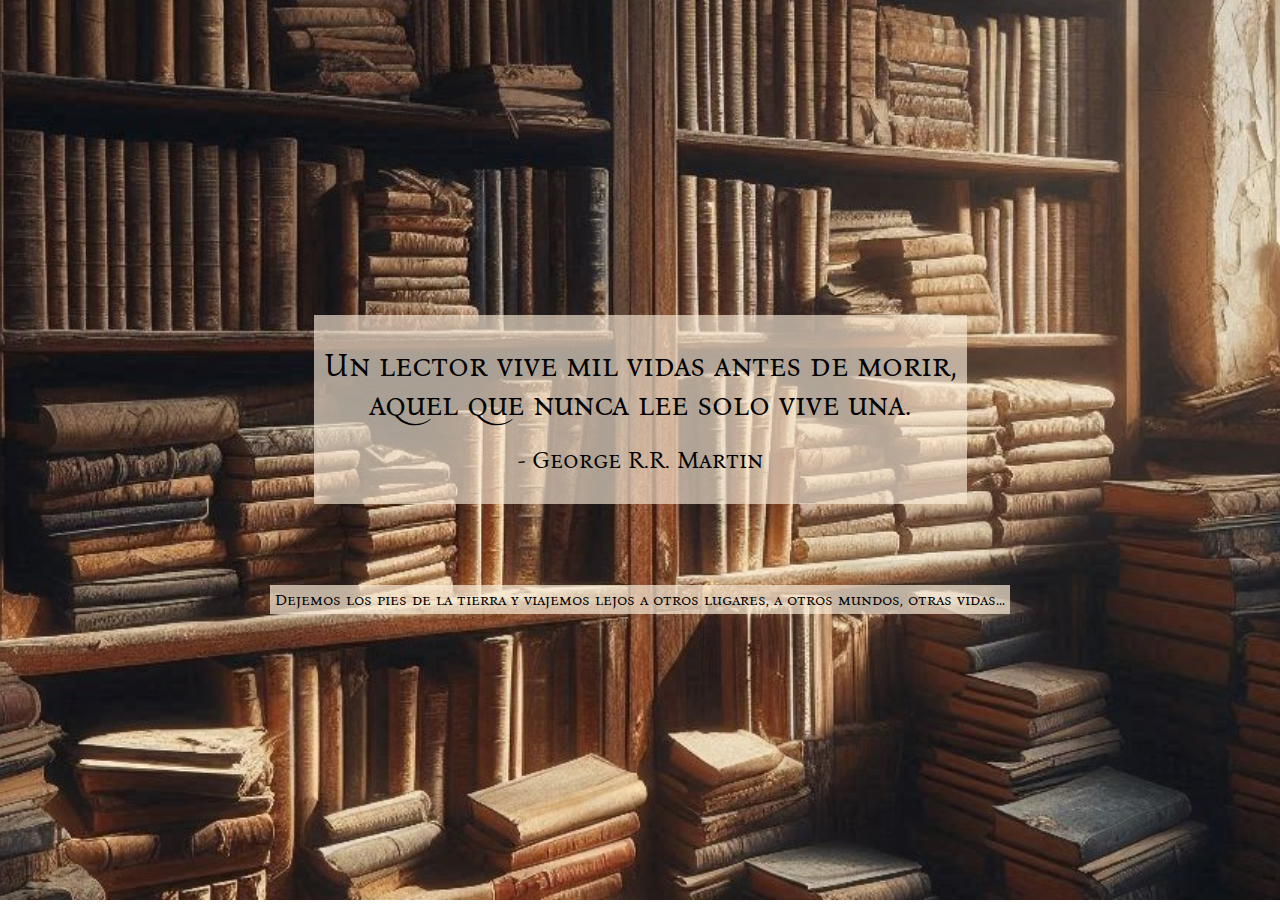
<file: index.html>
<!DOCTYPE html>
<html lang="es">
<head>
    <meta charset="UTF-8">
    <meta name="viewport" content="width=device-width, initial-scale=1.0">
    <title>Biblioteca</title>
    <link rel="icon" type="image/png" href="libro.png">
    <link rel="stylesheet" href="style.css">
    <link rel="preconnect" href="https://fonts.googleapis.com">
    <link rel="preconnect" href="https://fonts.gstatic.com" crossorigin>
    <link href="https://fonts.googleapis.com/css2?family=Bona+Nova+SC:ital,wght@0,400;0,700;1,400&display=swap" rel="stylesheet">    
</head>
<body>
    <img class="full-screen-image" src="antigualib-copia.jpeg" alt="">
    <div id="especial">
        <div id="frase">
            <h1 class="bona-nova-sc-regular">Un lector vive mil vidas antes de morir,<br> aquel que nunca lee solo vive una.</h1>
            <h2 class="bona-nova-sc-regular">- George R.R. Martin</h2>
        </div>
        <div id="botoninicio">
            <a href="estantería.html" class="bona-nova-sc-regular">Dejemos los pies de la tierra y viajemos lejos a otros lugares, a otros mundos, otras vidas...</a>
        </div>
    </div>
</body>

</html>
</file>
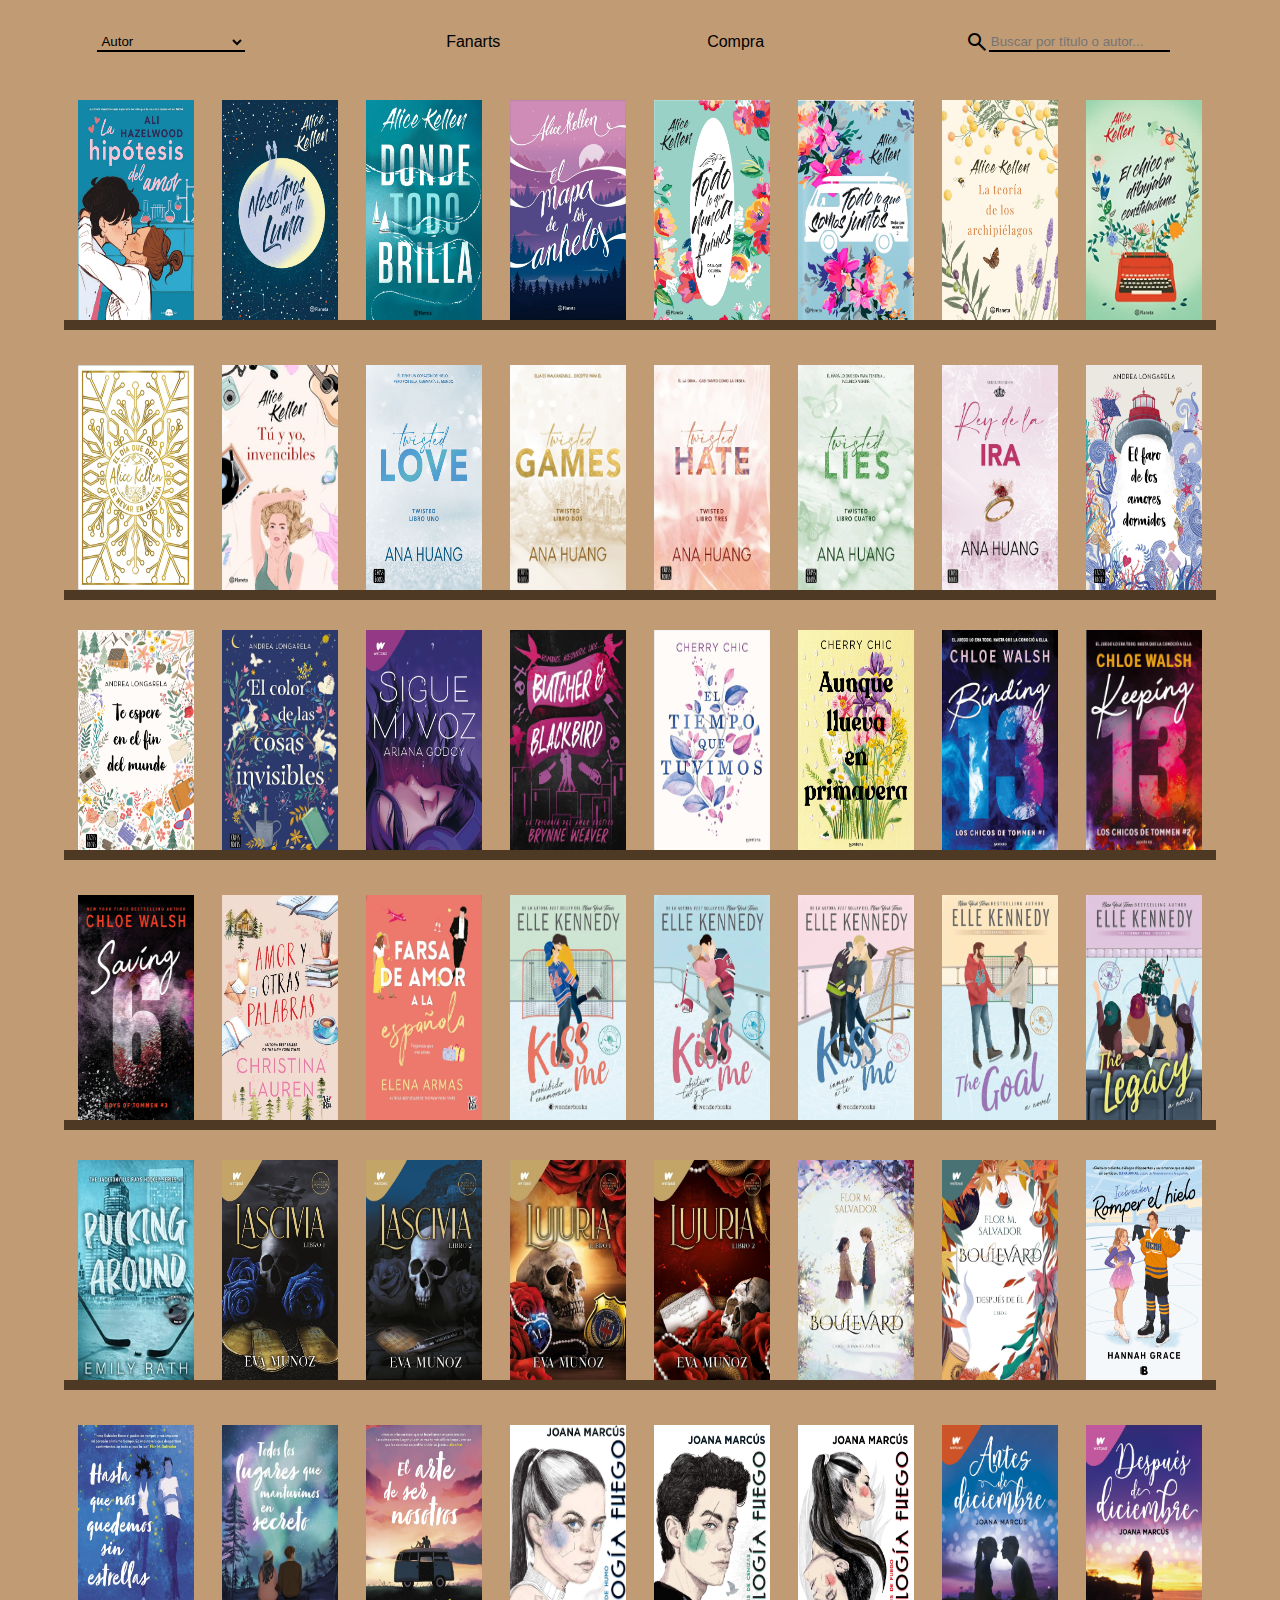
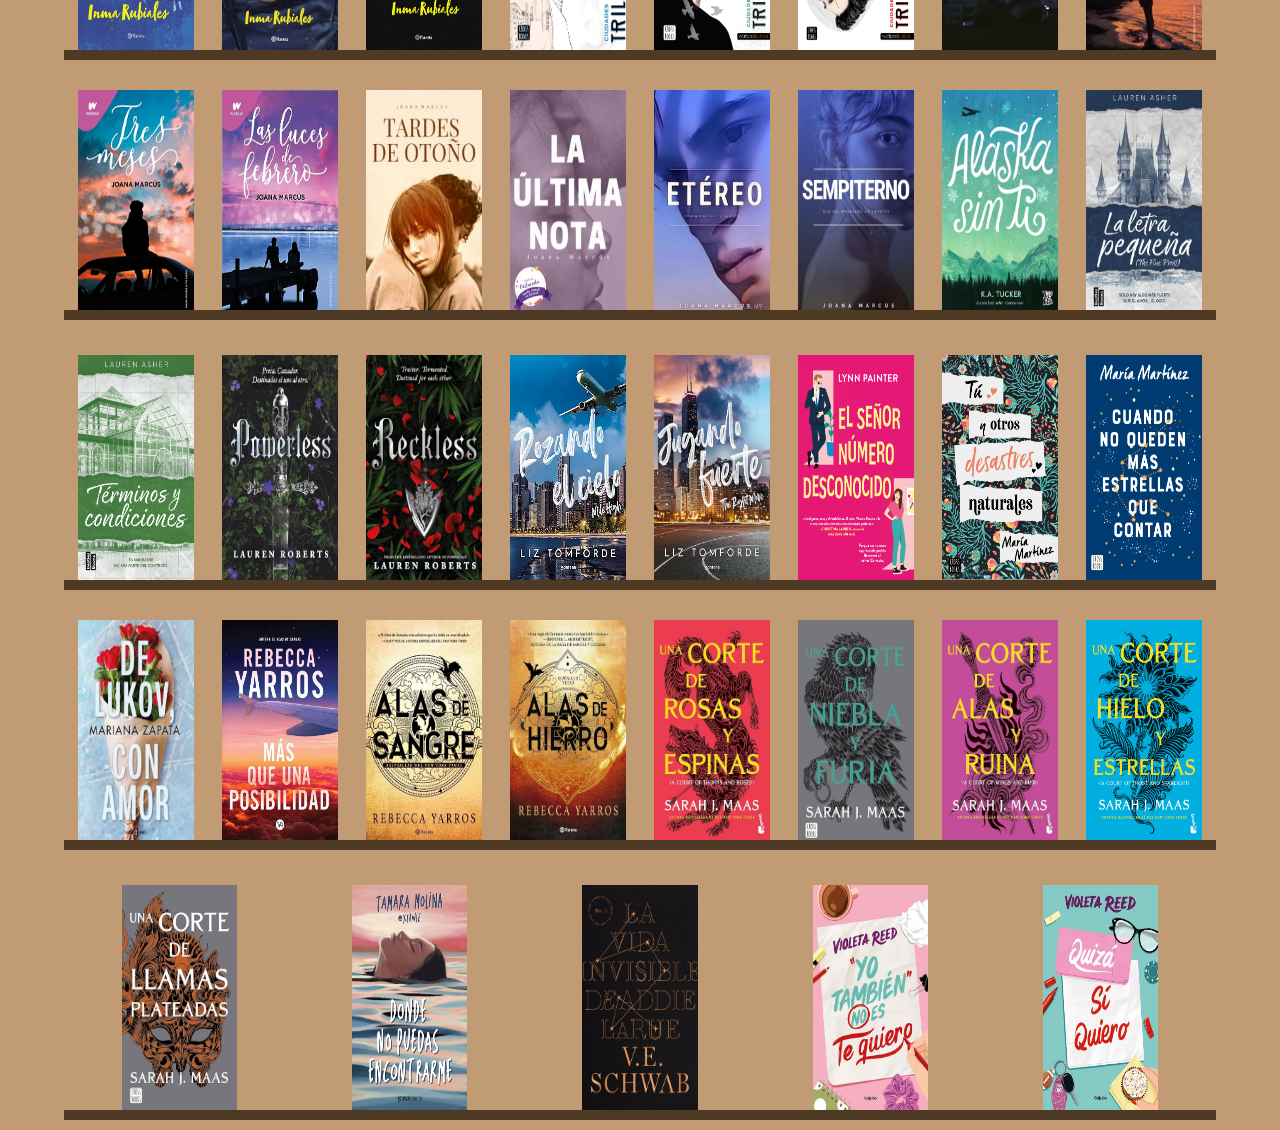
<file: estantería.html>
<!DOCTYPE html>
<html lang="es">
<head>
    <meta charset="UTF-8">
    <meta name="viewport" content="width=device-width, initial-scale=1.0">
    <title>Estantería</title>
    <link rel="icon" type="image/png" href="libro.png">
    <link rel="stylesheet" href="styleest.css">
    <link rel="stylesheet" href="https://fonts.googleapis.com/css2?family=Material+Symbols+Outlined:opsz,wght,FILL,GRAD@24,400,0,0" />
    <link rel="preconnect" href="https://fonts.googleapis.com">
    <link rel="preconnect" href="https://fonts.gstatic.com" crossorigin>
    <link href="https://fonts.googleapis.com/css2?family=Libre+Baskerville:ital,wght@0,400;0,700;1,400&display=swap" rel="stylesheet">
    <style>
        .vista{
            display:none;
        }
        .vista.visible{
            display:block;
        }

        .hidden {
            display: none;
        }
    </style>
</head>
<body>
    <div class="vista" id="inicio">
        <div id="nav">
            <div id="organizar">
                <select id="ordenar" onchange="ordenarLibros()">
                    <option value="autor">Autor</option>
                    <option value="titulo">Título</option>
                    <option value="fechaLectura">Fecha de Lectura</option>
                    <option value="fechaPublicacion">Fecha de Publicación</option>
                </select>
            </div>

            <div id="fanart">
                <button onclick="irafanart()">Fanarts</button>
            </div>

            <div id="compra">
                <button onclick="iracompra()">Compra</button>
            </div>

            <div id="buscador">
                <span class="material-symbols-outlined">search</span> 
                <input type="text" id="buscadorA" placeholder="Buscar por título o autor..." onkeyup="buscarLibros()">
            </div>         
        </div>
        <hr class="linea"></hr>
        <hr class="linea"></hr>
        <hr class="linea"></hr>
        <hr class="linea"></hr>
        <hr class="linea"></hr>
        <hr class="linea"></hr>
        <hr class="linea"></hr>
        <hr class="linea"></hr>
        <hr class="linea"></hr>
        <hr class="linea"></hr>

        <div class="contenedor-imagenes" id="contenedor-imagenes"></div>
    </div>
    <div class="vista" id="librovista">
        <div id="volver">
            <span class="material-symbols-outlined">arrow_back_ios</span>
            <button onclick="volver()">Volver a biblioteca</button>
        </div>
        <div id="fanart">
            <button onclick="irafanart()">Fanarts</button>
        </div>
        <div id="libro"></div>
    </div>
    <div class="vista" id="fanarts">
        <div id="volver">
            <span class="material-symbols-outlined">arrow_back_ios</span>
            <button onclick="volver()">Volver a biblioteca</button>
        </div>
        <div id="fotosfanart">

        </div>
        <br><br><br><br><br>
    </div>
    <div class="vista" id="comprar">
        <div id="volver">
            <span class="material-symbols-outlined">arrow_back_ios</span>
            <button onclick="volver()">Volver a biblioteca</button>
        </div>
        <div id="comprar2"></div>
        <div id="comprado"></div>
        <br><br><br><br><br>
    </div>
    <script src="imagenes.js"></script>
    <script src="datos.js"></script>
    <script src="main.js"></script>
</body>
</html>
</file>
<file: style.css>
body, html {
    margin: 0;
    padding: 0;
    width: 100%;
    height: 100%;
    overflow: hidden;
}

.full-screen-image {
    width: 100%;
    height: 100%;
    object-fit: cover; /* Mantiene la escala */
}
.bona-nova-sc-regular {
    font-family: "Bona Nova SC", serif;
    font-weight: 400;
    font-style: normal;
}
#especial{
    display: flex;
    justify-content: center;
    align-items: center;
}

#frase{
    position: absolute;
    top: 35%;
    background-color: rgba(250, 235, 215, 0.65);
    text-align: center;
    margin: 0;
    padding: 10px;
}

#frase > h1{
    display: flex;
    flex-direction: column;
    text-align: center;
}

#frase > h2{
    display: flex;
    flex-direction: column;
    text-align: center;
}
#botoninicio{
    position: absolute;
    top:65%;
    display: flex;
    justify-content: center;
    align-items: center;
    text-align: center;
}
#botoninicio > a{
    background-color: rgba(250, 235, 215, 0.7);
    cursor: pointer;
    padding: 5px;
    border: none;
    color: black;
    text-decoration: black;
}
a:visited{
    color: black;
}
</file>
<file: styleest.css>
body::-webkit-scrollbar {
    display: none; /*No mostrar la barra de desplazamiento*/
}

html {
    background-color:rgb(193, 155, 116);

}
body, html {
    margin: 0;
    padding: 0;
    width: 100%;
    height: 100%;
}

#inicio{    
    padding-top: 80px;
    width: 100%;
    background-color:rgb(193, 155, 116);
}

#nav{
    position: absolute;
    top: 30px;
    display: flex;
    align-items: center;
    justify-content: space-around;
    width: 99%;
}

#inicio #fanart >button,#inicio #compra >button{
    border: none;
    background-color:rgb(193, 155, 116);
    cursor: pointer;
    font-size: 1em;
}

#buscador{
    display: flex;
    align-items: center;
}

input, select{
    background-color:rgb(193, 155, 116);
    border: none;
    border-bottom: 2px solid black; /* Añade solo borde inferior */
}

.linea {
    position: absolute;
    height: 10px;
    left: 5%;
    background-color: rgb(78, 57, 36);
}
hr{
    width: 90%;
    padding: 0;
    margin: 0;
    left: 0;
    background-color: rgb(78, 57, 36);
    border: 0;
}
hr:nth-of-type(1){
    top: 320px;
}
hr:nth-of-type(2){
    top: 590px;
}
hr:nth-of-type(3){
    top: 850px;
}
hr:nth-of-type(4){
    top: 1120px;
}
hr:nth-of-type(5){
    top: 1380px;
}
hr:nth-of-type(6){
    top: 1650px;
}
hr:nth-of-type(7){
    top: 1910px;
}
hr:nth-of-type(8){
    top: 2180px;
}
hr:nth-of-type(9){
    top: 2440px;
}
hr:nth-of-type(10){
    top: 2710px;
}

.contenedor-imagenes {
    display: flex;
    flex-wrap: wrap;
    justify-content: space-around;
    padding-left: 5%;
    padding-right: 5%;
}

.imagen-libro {
    width: 10%; /* Ajusta el ancho según tus necesidades */
    height: 225px;  
    margin: 20px 10px;
    cursor: pointer;
}


/*////////////////////////////////////////////////////////////////////*/

#librovista{
    background-color:rgb(255, 255, 246);
}

#librovista > #volver{
    position: absolute;
    top: 30px;
    left: 100px;
    display: flex;
    align-items: center;
    margin: 0;
    padding: 0;
}
#volver > button{
    border: none;
    background-color: rgb(255, 255, 246);
    cursor: pointer;
    margin: 0;
    padding: 0;
}

#librovista > #fanart >button{
    border: none;
    background-color:rgb(255, 255, 246);
    cursor: pointer;
    font-size: 1em;
    position: absolute;
    top: 30px;
    left: 48%;
}

#libro > img{
    width: 20%; /* Ajusta el ancho según tus necesidades */
    margin: 100px 100px;
    margin-bottom: 60px;
}

#infolibro{
    position: absolute;
    top: 300px;
    left: 35%;
    width: 25%;
    margin: 0;
    padding: 0;
    display: flex;
    flex-direction: column;
    align-items: flex-end;
}

#libro > h1{
    position: absolute;
    top: 100px;
    left: 35%;
    right: 5%;
    text-align: center;
    font-size: 3.5em;
    margin-bottom: 40px;
    padding: 0;
}
#infolibro > h2{
    font-size: 2.4em;
    margin: 0;
    padding: 0;
}
#infolibro > h3{
    margin-top: 20px;
    margin-bottom: 0;
    padding: 0;
}


.libre-baskerville-regular {
    font-family: "Libre Baskerville", serif;
    font-weight: 400;
    font-style: normal;
}

.libre-baskerville-bold {
font-family: "Libre Baskerville", serif;
font-weight: 700;
font-style: normal;
}

.libre-baskerville-regular-italic {
font-family: "Libre Baskerville", serif;
font-weight: 400;
font-style: italic;
}

.linea-vertical {
    width: 2px; 
    height: 200px;
    background-color: black; 
    position: absolute;
    top:300px;
    left:64%;
    transform: translateX(-50%);
}

#datos{
    position: absolute;
    top: 365px;
    left: 68%;
    width: 25%;
    margin: 0;
    padding: 0;
    display: flex;
    flex-direction: column;
    align-items: flex-start;
}

#datos > h3{
    margin: 0;
    padding-bottom: 10px;
}

.star-rating {
    position: absolute;
    top: 520px;
    left: 57.5%;   
    font-size: 1.5em;

}
.star-rating::before {
    content: '★★★★★';
    font-size: 2em;
    color: rgb(225, 225, 225);
}
.star-rating::after {
    content: '★★★★★';
    font-size: 2em;
    color: rgb(255, 230, 88);
    position: absolute;
    top: 0;
    left: 0;
    width: var(--rating);
    overflow: hidden;
}

#lectura{
    margin-right: 100px;
    margin-left: 100px;
}

#protas{
    margin-top: 0;
    font-size: 2em;
}

#lectura > p{
    line-height: 2;
}

#citas{
    margin-top: 80px;
}


#contenedorsaga{
    margin-left: 100px;
    margin-right: 100px;
}
#contenedorsaga> h2{
    font-size: 1.8em;
}

#imagenessaga{
    display: flex;
    align-items: center;
    justify-content: space-evenly
}

.imagen-saga{
    width: 15%;
    margin: 20px 40px;
    margin-bottom: 80px;
    cursor: pointer;
}

#fanarts{
    position: absolute;
    background-color:rgb(255, 255, 246);
}

#fanarts > #volver{
    position: absolute;
    top: 30px;
    left: 100px;
    display: flex;
    align-items: center;
    margin: 0;
    padding: 0;
}

#fotosfanart {
    display: flex;
    margin-top: 7%;
    flex-wrap: wrap;
    justify-content: center;
    margin-left: 4%;
    margin-right: 4%;
}

#fotosfanart img {
    margin: 15px;
    width: 13%;
    border: 2px solid #ccc;
    border-radius: 5px;
    transition: transform 0.3s, border-color 0.3s;
    transform-origin: center center; /* Asegura que el centro de la imagen sea el punto de referencia */
    cursor: pointer;
}

#fotosfanart img:hover {
    border-color: #777;
}

#comprar{
    padding: 5% 5%;
    position: absolute;
    background-color:rgb(255, 255, 246);

}
#comprar > #volver{
    position: absolute;
    top: 30px;
    left: 100px;
    display: flex;
    align-items: center;
    margin: 0;
    padding: 0;
}

#comprar > #comprar2 img,#comprar > #comprado img{
    width: 10%;
    height: 225px;  
    margin: 10px;
}
</file>
